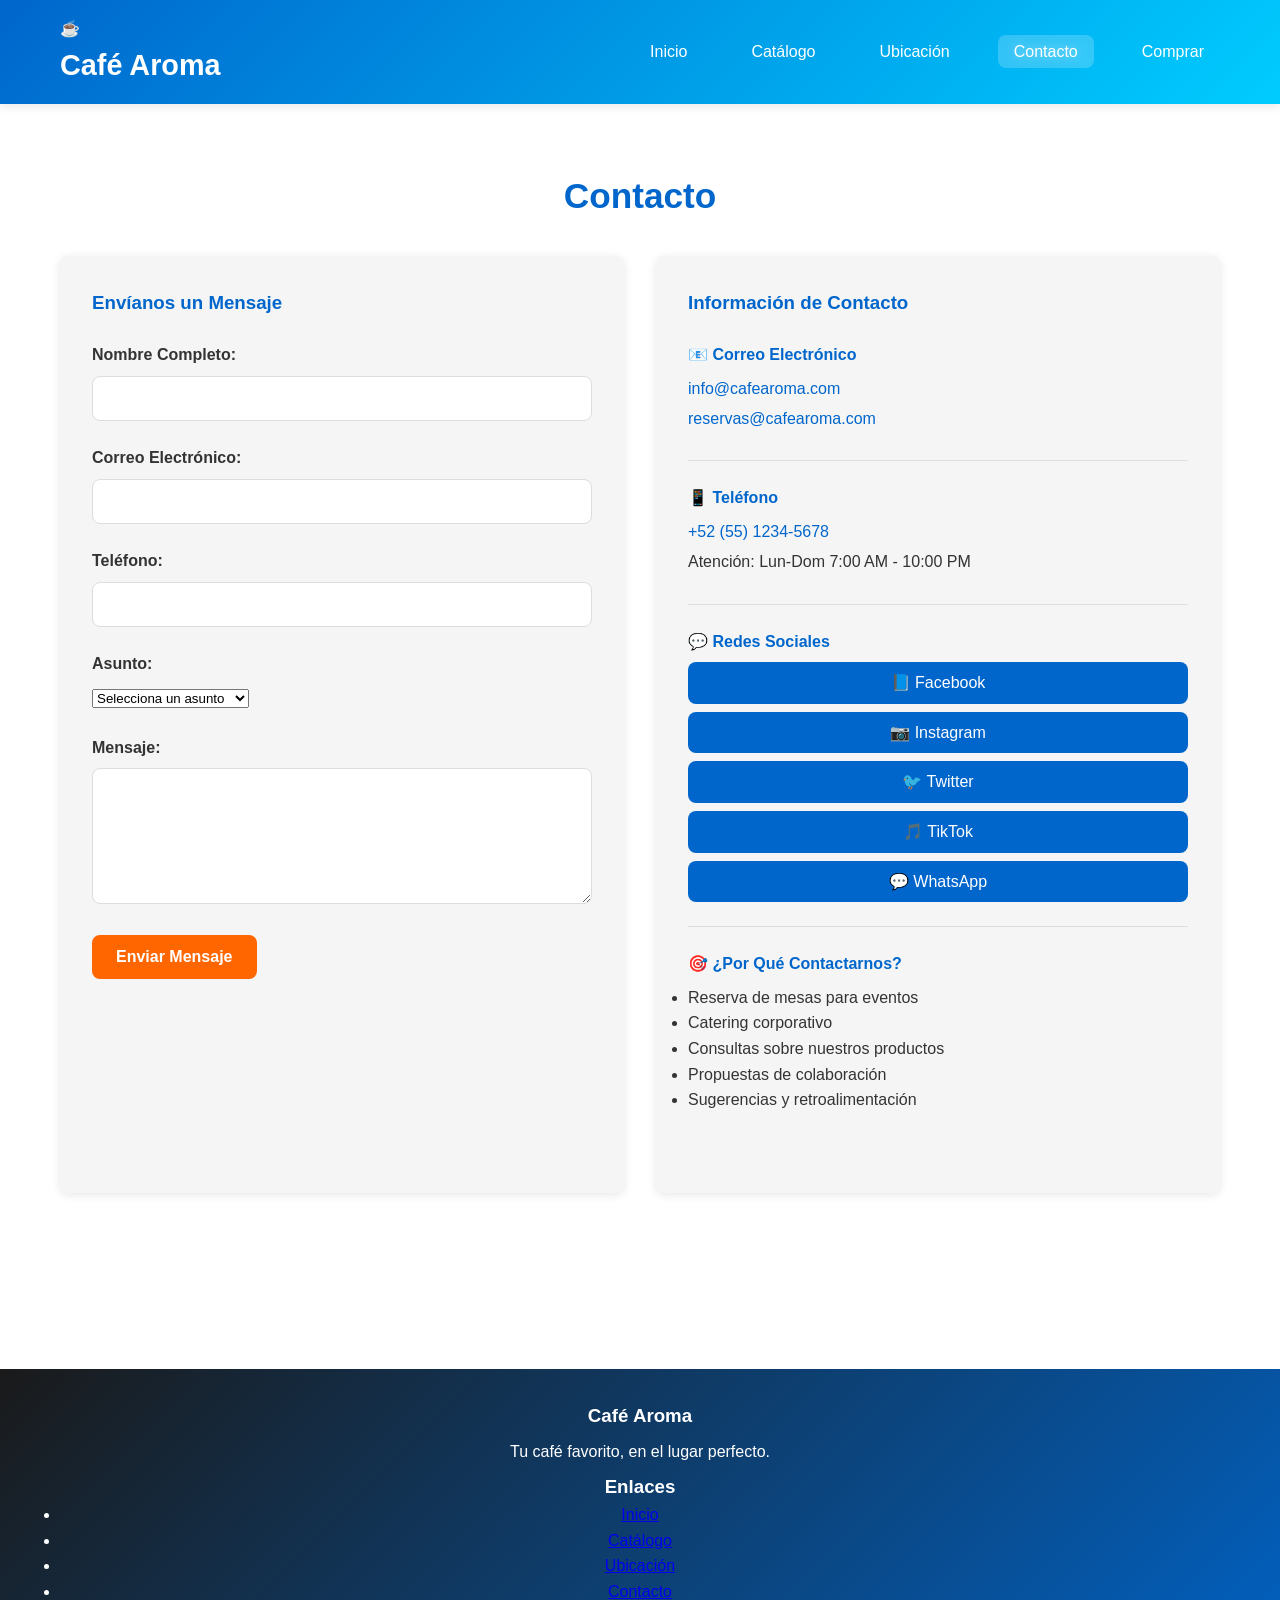
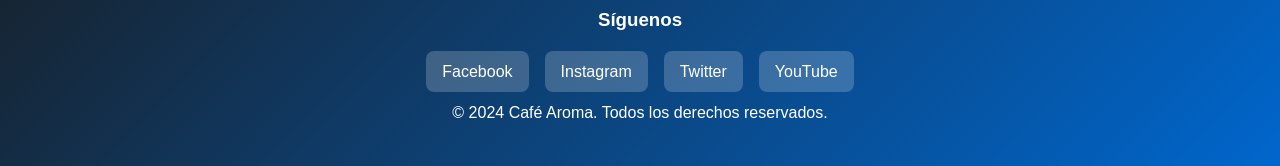
<file: contacto.html>
<!DOCTYPE html>
<html lang="es">
<head>
    <meta charset="UTF-8">
    <meta name="viewport" content="width=device-width, initial-scale=1.0">
    <title>Contacto - Café Aroma</title>
    <link rel="stylesheet" href="styles.css">
</head>
<body>
    <!-- Navegación -->
    <nav class="navbar">
        <div class="container">
            <div class="logo">
                <span class="logo-icon">☕</span>
                <h1>Café Aroma</h1>
            </div>
            <ul class="nav-links">
                <li><a href="index.html">Inicio</a></li>
                <li><a href="catalogo.html">Catálogo</a></li>
                <li><a href="ubicacion.html">Ubicación</a></li>
                <li><a href="contacto.html" class="active">Contacto</a></li>
                <li><a href="ecommerce.html">Comprar</a></li>
            </ul>
        </div>
    </nav>

    <!-- Página de Contacto -->
    <section class="contact">
        <div class="container">
            <h2>Contacto</h2>
            
            <div class="contact-content">
                <!-- Formulario de Contacto -->
                <div class="contact-form">
                    <h3>Envíanos un Mensaje</h3>
                    <form id="contactForm">
                        <div class="form-group">
                            <label for="nombre">Nombre Completo:</label>
                            <input type="text" id="nombre" name="nombre" required>
                        </div>
                        <div class="form-group">
                            <label for="email">Correo Electrónico:</label>
                            <input type="email" id="email" name="email" required>
                        </div>
                        <div class="form-group">
                            <label for="telefono">Teléfono:</label>
                            <input type="tel" id="telefono" name="telefono">
                        </div>
                        <div class="form-group">
                            <label for="asunto">Asunto:</label>
                            <select id="asunto" name="asunto" required>
                                <option value="">Selecciona un asunto</option>
                                <option value="reserva">Reserva de Mesa</option>
                                <option value="eventos">Eventos y Catering</option>
                                <option value="consulta">Consulta General</option>
                                <option value="reclamo">Reclamo o Sugerencia</option>
                                <option value="otro">Otro</option>
                            </select>
                        </div>
                        <div class="form-group">
                            <label for="mensaje">Mensaje:</label>
                            <textarea id="mensaje" name="mensaje" rows="6" required></textarea>
                        </div>
                        <button type="submit" class="btn btn-primary">Enviar Mensaje</button>
                    </form>
                    <div id="formMessage" class="form-message"></div>
                </div>

                <!-- Información de Contacto -->
                <div class="contact-info">
                    <h3>Información de Contacto</h3>
                    
                    <div class="info-item">
                        <h4>📧 Correo Electrónico</h4>
                        <p><a href="mailto:info@cafearoma.com">info@cafearoma.com</a></p>
                        <p><a href="mailto:reservas@cafearoma.com">reservas@cafearoma.com</a></p>
                    </div>

                    <div class="info-item">
                        <h4>📱 Teléfono</h4>
                        <p><a href="tel:+525512345678">+52 (55) 1234-5678</a></p>
                        <p>Atención: Lun-Dom 7:00 AM - 10:00 PM</p>
                    </div>

                    <div class="info-item">
                        <h4>💬 Redes Sociales</h4>
                        <div class="social-links-vertical">
                            <a href="https://www.facebook.com/cafearoma" target="_blank">📘 Facebook</a>
                            <a href="https://www.instagram.com/cafearoma" target="_blank">📷 Instagram</a>
                            <a href="https://www.twitter.com/cafearoma" target="_blank">🐦 Twitter</a>
                            <a href="https://www.tiktok.com/@cafearoma" target="_blank">🎵 TikTok</a>
                            <a href="https://wa.me/5215512345678" target="_blank">💬 WhatsApp</a>
                        </div>
                    </div>

                    <div class="info-item">
                        <h4>🎯 ¿Por Qué Contactarnos?</h4>
                        <ul>
                            <li>Reserva de mesas para eventos</li>
                            <li>Catering corporativo</li>
                            <li>Consultas sobre nuestros productos</li>
                            <li>Propuestas de colaboración</li>
                            <li>Sugerencias y retroalimentación</li>
                        </ul>
                    </div>
                </div>
            </div>
        </div>
    </section>

    <!-- Footer -->
    <footer>
        <div class="container">
            <div class="footer-content">
                <div class="footer-section">
                    <h3>Café Aroma</h3>
                    <p>Tu café favorito, en el lugar perfecto.</p>
                </div>
                <div class="footer-section">
                    <h3>Enlaces</h3>
                    <ul>
                        <li><a href="index.html">Inicio</a></li>
                        <li><a href="catalogo.html">Catálogo</a></li>
                        <li><a href="ubicacion.html">Ubicación</a></li>
                        <li><a href="contacto.html">Contacto</a></li>
                    </ul>
                </div>
                <div class="footer-section">
                    <h3>Síguenos</h3>
                    <div class="social-links">
                        <a href="https://www.facebook.com/cafearoma" target="_blank">Facebook</a>
                        <a href="https://www.instagram.com/cafearoma" target="_blank">Instagram</a>
                        <a href="https://www.twitter.com/cafearoma" target="_blank">Twitter</a>
                        <a href="https://www.youtube.com/cafearoma" target="_blank">YouTube</a>
                    </div>
                </div>
            </div>
            <div class="footer-bottom">
                <p>&copy; 2024 Café Aroma. Todos los derechos reservados.</p>
            </div>
        </div>
    </footer>

    <script src="script.js"></script>
</body>
</html>
</file>
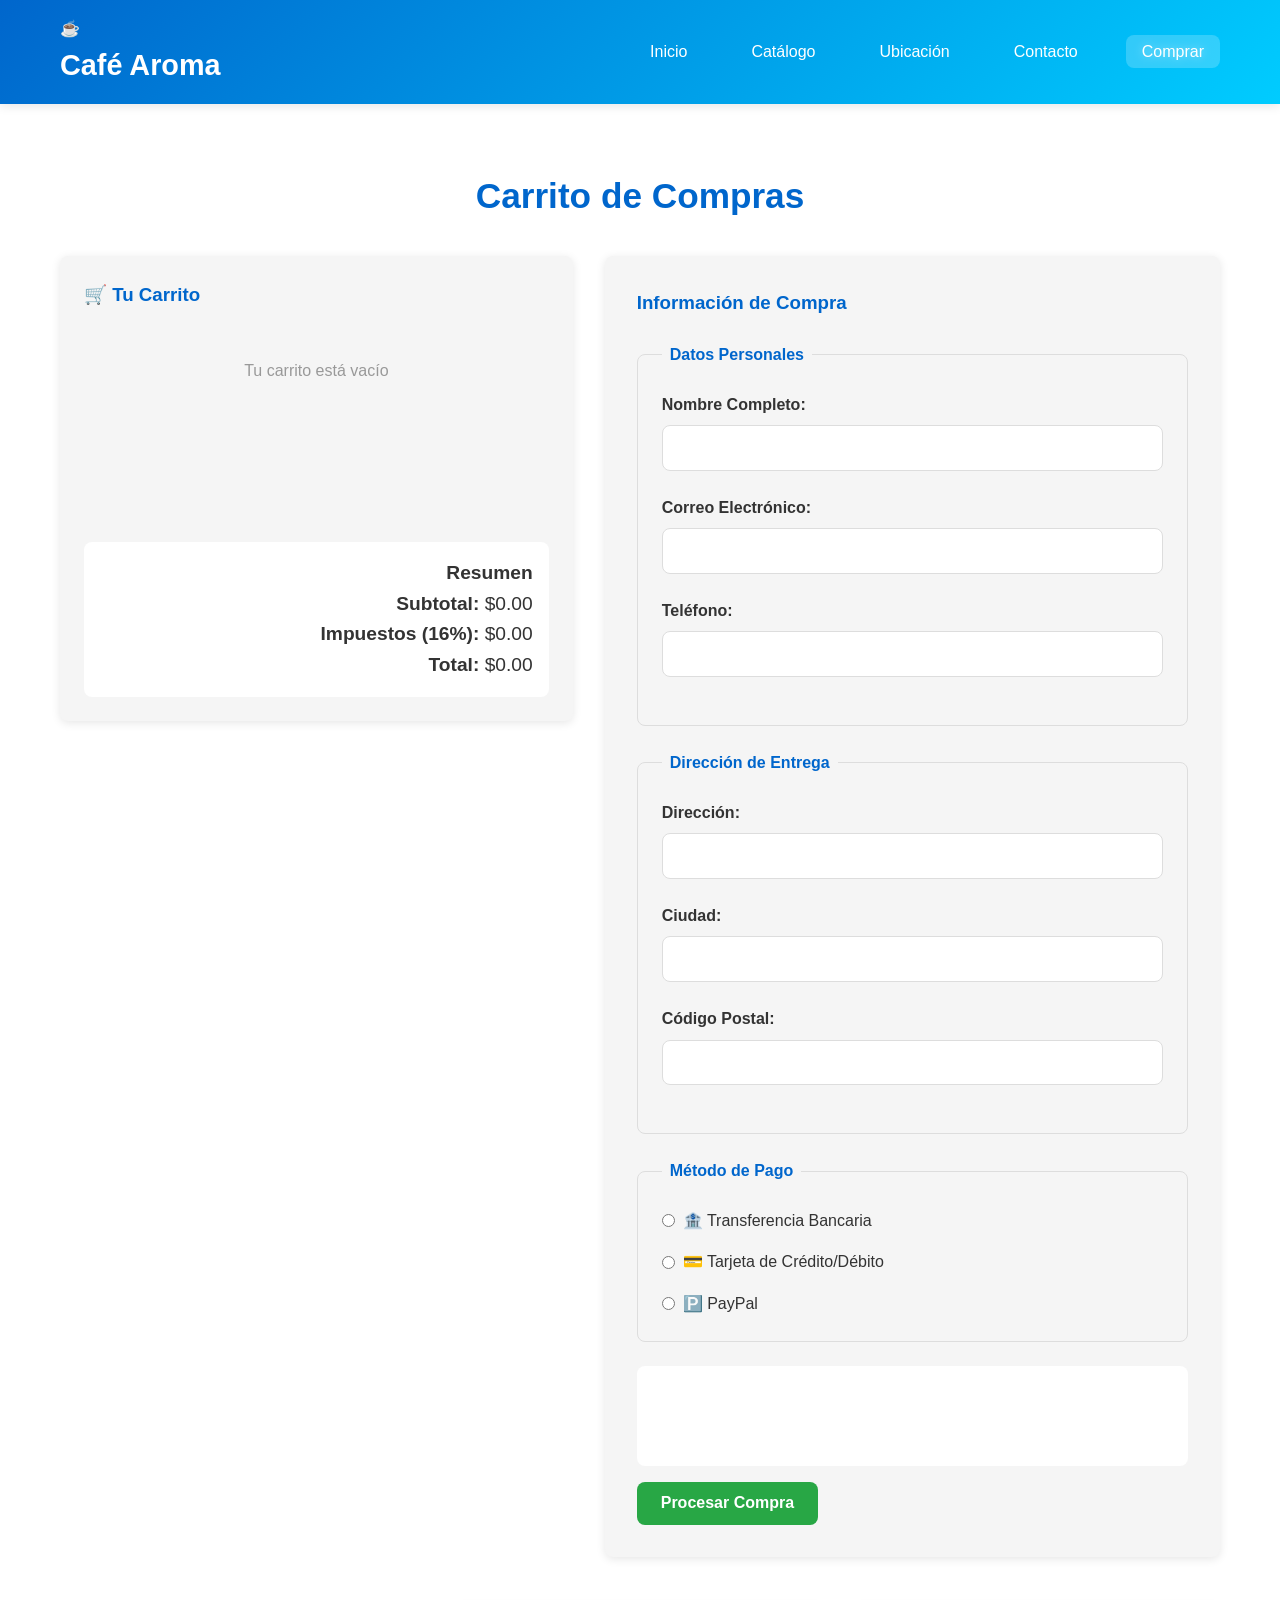
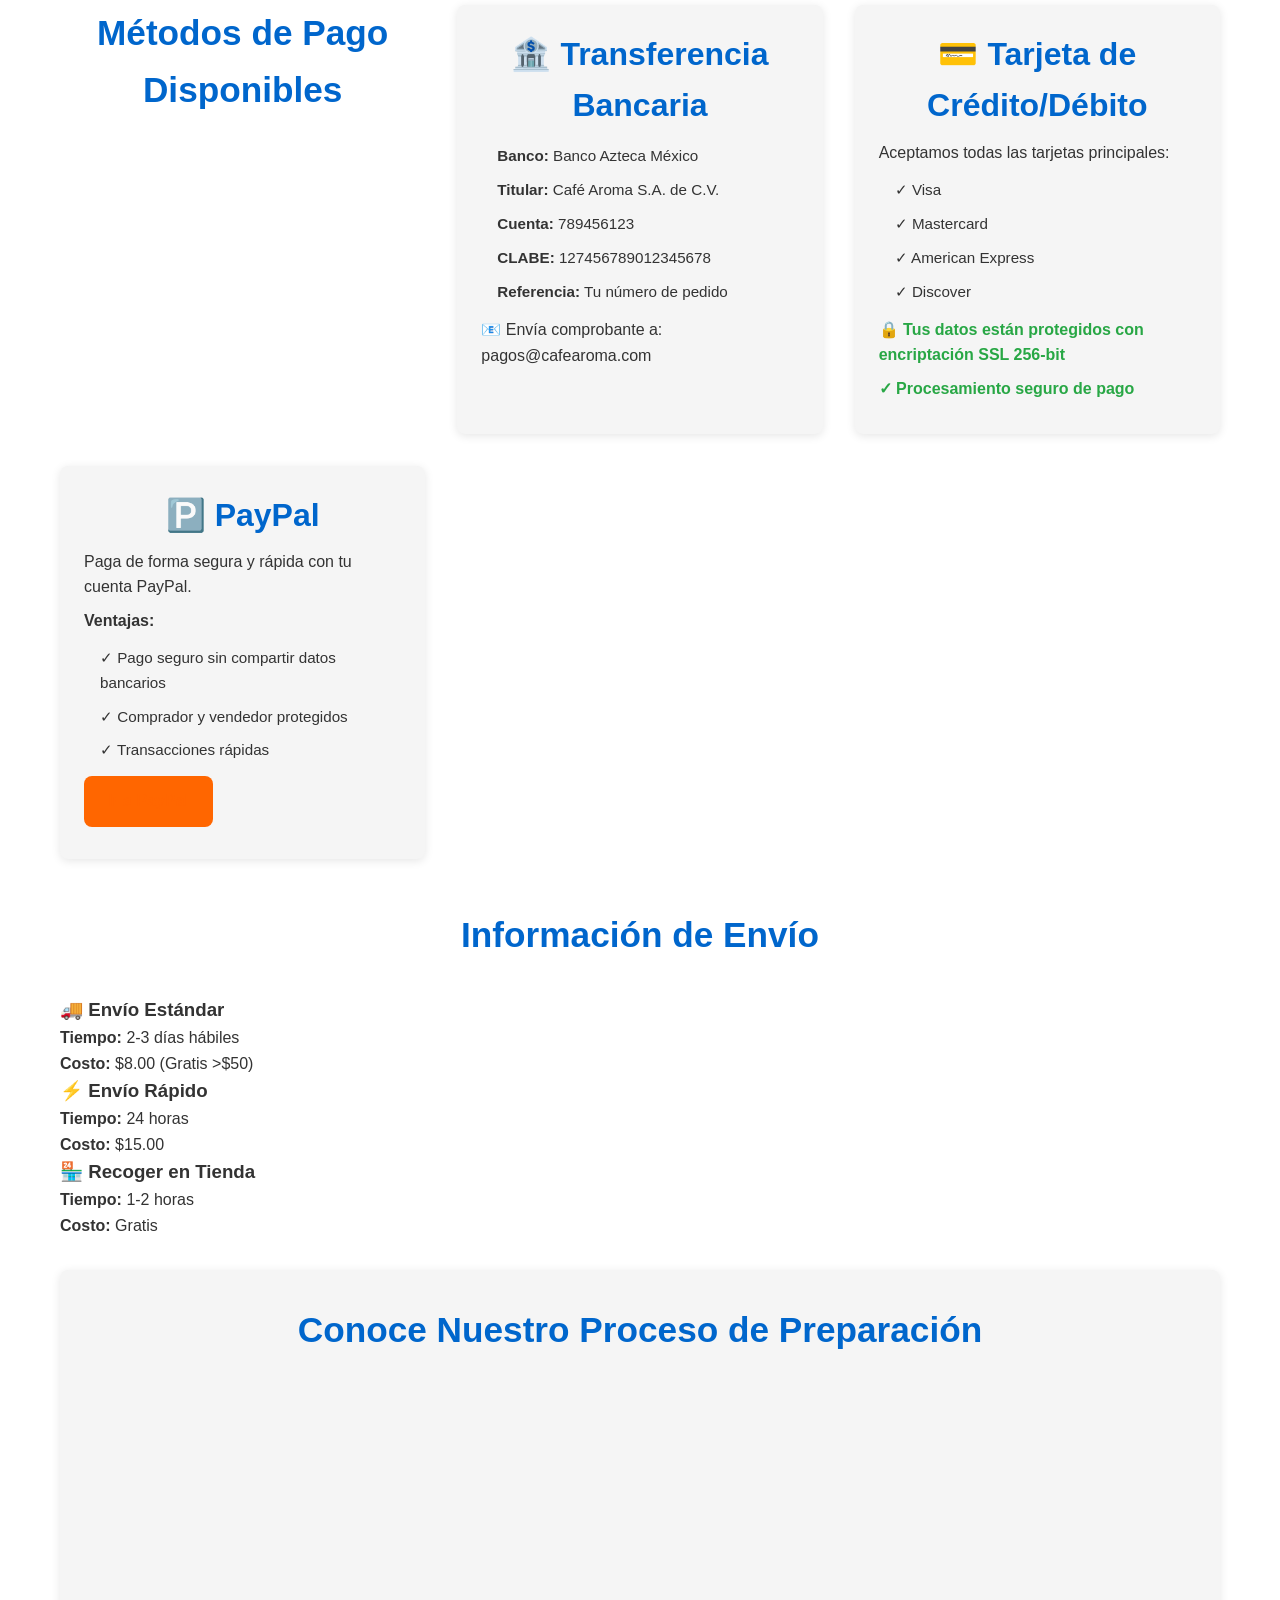
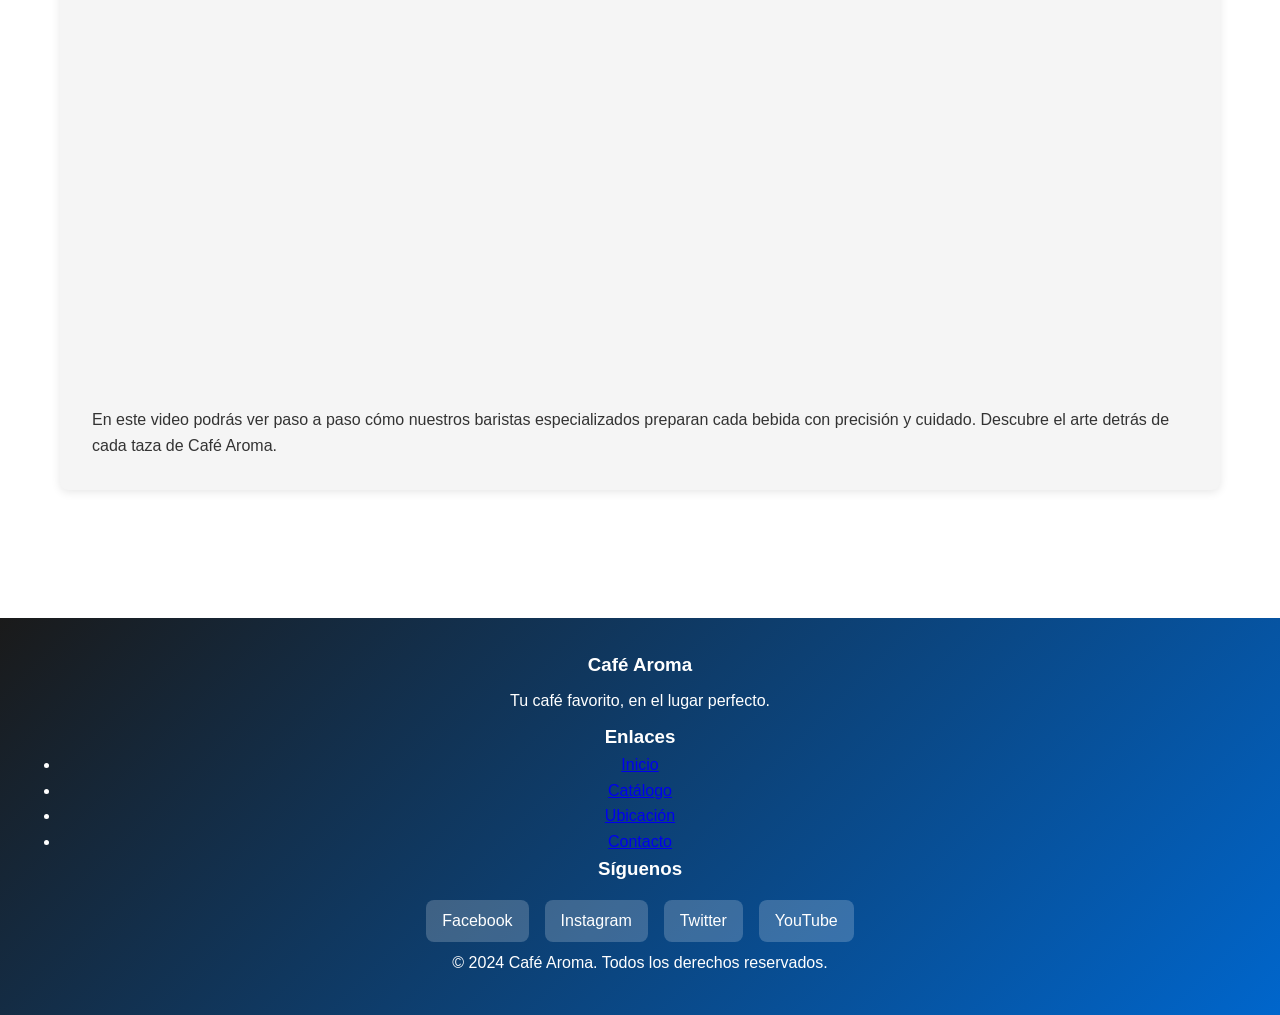
<file: ecommerce.html>
<!DOCTYPE html>
<html lang="es">
<head>
    <meta charset="UTF-8">
    <meta name="viewport" content="width=device-width, initial-scale=1.0">
    <title>Comprar - Café Aroma</title>
    <link rel="stylesheet" href="styles.css">
</head>
<body>
    <!-- Navegación -->
    <nav class="navbar">
        <div class="container">
            <div class="logo">
                <span class="logo-icon">☕</span>
                <h1>Café Aroma</h1>
            </div>
            <ul class="nav-links">
                <li><a href="index.html">Inicio</a></li>
                <li><a href="catalogo.html">Catálogo</a></li>
                <li><a href="ubicacion.html">Ubicación</a></li>
                <li><a href="contacto.html">Contacto</a></li>
                <li><a href="ecommerce.html" class="active">Comprar</a></li>
            </ul>
        </div>
    </nav>

    <!-- Página de Comercio Electrónico -->
    <section class="ecommerce">
        <div class="container">
            <h2>Carrito de Compras</h2>
            
            <div class="ecommerce-content">
                <!-- Carrito -->
                <div class="shopping-cart">
                    <h3>🛒 Tu Carrito</h3>
                    <div id="cartItems" class="cart-items">
                        <p class="empty-cart">Tu carrito está vacío</p>
                    </div>
                    <div class="cart-summary">
                        <h4>Resumen</h4>
                        <p><strong>Subtotal:</strong> $<span id="subtotal">0.00</span></p>
                        <p><strong>Impuestos (16%):</strong> $<span id="tax">0.00</span></p>
                        <p class="total"><strong>Total:</strong> $<span id="totalPrice">0.00</span></p>
                    </div>
                </div>

                <!-- Formulario de Compra -->
                <div class="checkout-form">
                    <h3>Información de Compra</h3>
                    <form id="checkoutForm">
                        <fieldset>
                            <legend>Datos Personales</legend>
                            <div class="form-group">
                                <label for="fullname">Nombre Completo:</label>
                                <input type="text" id="fullname" name="fullname" required>
                            </div>
                            <div class="form-group">
                                <label for="checkout-email">Correo Electrónico:</label>
                                <input type="email" id="checkout-email" name="email" required>
                            </div>
                            <div class="form-group">
                                <label for="checkout-phone">Teléfono:</label>
                                <input type="tel" id="checkout-phone" name="phone" required>
                            </div>
                        </fieldset>

                        <fieldset>
                            <legend>Dirección de Entrega</legend>
                            <div class="form-group">
                                <label for="address">Dirección:</label>
                                <input type="text" id="address" name="address" required>
                            </div>
                            <div class="form-group">
                                <label for="city">Ciudad:</label>
                                <input type="text" id="city" name="city" required>
                            </div>
                            <div class="form-group">
                                <label for="postal">Código Postal:</label>
                                <input type="text" id="postal" name="postal" required>
                            </div>
                        </fieldset>

                        <fieldset>
                            <legend>Método de Pago</legend>
                            <div class="payment-methods">
                                <label>
                                    <input type="radio" name="paymentMethod" value="transferencia" required>
                                    🏦 Transferencia Bancaria
                                </label>
                                <label>
                                    <input type="radio" name="paymentMethod" value="tarjeta" required>
                                    💳 Tarjeta de Crédito/Débito
                                </label>
                                <label>
                                    <input type="radio" name="paymentMethod" value="paypal" required>
                                    🅿️ PayPal
                                </label>
                            </div>
                        </fieldset>

                        <div id="paymentDetails" class="payment-details"></div>

                        <button type="submit" class="btn btn-success">Procesar Compra</button>
                    </form>
                    <div id="checkoutMessage" class="checkout-message"></div>
                </div>
            </div>

            <!-- Información de Métodos de Pago -->
            <div class="payment-info">
                <h2>Métodos de Pago Disponibles</h2>
                
                <div class="payment-option">
                    <h3>🏦 Transferencia Bancaria</h3>
                    <ul>
                        <li><strong>Banco:</strong> Banco Azteca México</li>
                        <li><strong>Titular:</strong> Café Aroma S.A. de C.V.</li>
                        <li><strong>Cuenta:</strong> 789456123</li>
                        <li><strong>CLABE:</strong> 127456789012345678</li>
                        <li><strong>Referencia:</strong> Tu número de pedido</li>
                    </ul>
                    <p class="note">📧 Envía comprobante a: pagos@cafearoma.com</p>
                </div>

                <div class="payment-option">
                    <h3>💳 Tarjeta de Crédito/Débito</h3>
                    <p>Aceptamos todas las tarjetas principales:</p>
                    <ul>
                        <li>✓ Visa</li>
                        <li>✓ Mastercard</li>
                        <li>✓ American Express</li>
                        <li>✓ Discover</li>
                    </ul>
                    <p class="security">🔒 Tus datos están protegidos con encriptación SSL 256-bit</p>
                    <p class="security">✓ Procesamiento seguro de pago</p>
                </div>

                <div class="payment-option">
                    <h3>🅿️ PayPal</h3>
                    <p>Paga de forma segura y rápida con tu cuenta PayPal.</p>
                    <p><strong>Ventajas:</strong></p>
                    <ul>
                        <li>✓ Pago seguro sin compartir datos bancarios</li>
                        <li>✓ Comprador y vendedor protegidos</li>
                        <li>✓ Transacciones rápidas</li>
                    </ul>
                    <p><a href="https://www.paypal.com" target="_blank" class="btn btn-small">Ir a PayPal</a></p>
                </div>
            </div>

            <!-- Información de Envío -->
            <div class="shipping-info">
                <h2>Información de Envío</h2>
                <div class="shipping-options">
                    <div class="shipping-card">
                        <h3>🚚 Envío Estándar</h3>
                        <p><strong>Tiempo:</strong> 2-3 días hábiles</p>
                        <p><strong>Costo:</strong> $8.00 (Gratis >$50)</p>
                    </div>
                    <div class="shipping-card">
                        <h3>⚡ Envío Rápido</h3>
                        <p><strong>Tiempo:</strong> 24 horas</p>
                        <p><strong>Costo:</strong> $15.00</p>
                    </div>
                    <div class="shipping-card">
                        <h3>🏪 Recoger en Tienda</h3>
                        <p><strong>Tiempo:</strong> 1-2 horas</p>
                        <p><strong>Costo:</strong> Gratis</p>
                    </div>
                </div>
            </div>

            <!-- Video de YouTube -->
            <div class="video-section">
                <h2>Conoce Nuestro Proceso de Preparación</h2>
                <div class="video-container">
                    <iframe width="100%" height="500" src="https://www.youtube.com/embed/j6VlT_jUVPc" 
                            title="Café Aroma - Proceso de Preparación" frameborder="0" 
                            allow="accelerometer; autoplay; clipboard-write; encrypted-media; gyroscope; picture-in-picture" 
                            allowfullscreen></iframe>
                </div>
                <p class="video-description">
                    En este video podrás ver paso a paso cómo nuestros baristas especializados preparan cada bebida 
                    con precisión y cuidado. Descubre el arte detrás de cada taza de Café Aroma.
                </p>
            </div>
        </div>
    </section>

    <!-- Footer -->
    <footer>
        <div class="container">
            <div class="footer-content">
                <div class="footer-section">
                    <h3>Café Aroma</h3>
                    <p>Tu café favorito, en el lugar perfecto.</p>
                </div>
                <div class="footer-section">
                    <h3>Enlaces</h3>
                    <ul>
                        <li><a href="index.html">Inicio</a></li>
                        <li><a href="catalogo.html">Catálogo</a></li>
                        <li><a href="ubicacion.html">Ubicación</a></li>
                        <li><a href="contacto.html">Contacto</a></li>
                    </ul>
                </div>
                <div class="footer-section">
                    <h3>Síguenos</h3>
                    <div class="social-links">
                        <a href="https://www.facebook.com/cafearoma" target="_blank">Facebook</a>
                        <a href="https://www.instagram.com/cafearoma" target="_blank">Instagram</a>
                        <a href="https://www.twitter.com/cafearoma" target="_blank">Twitter</a>
                        <a href="https://www.youtube.com/cafearoma" target="_blank">YouTube</a>
                    </div>
                </div>
            </div>
            <div class="footer-bottom">
                <p>&copy; 2024 Café Aroma. Todos los derechos reservados.</p>
            </div>
        </div>
    </footer>

    <script src="script.js"></script>
</body>
</html>
</file>
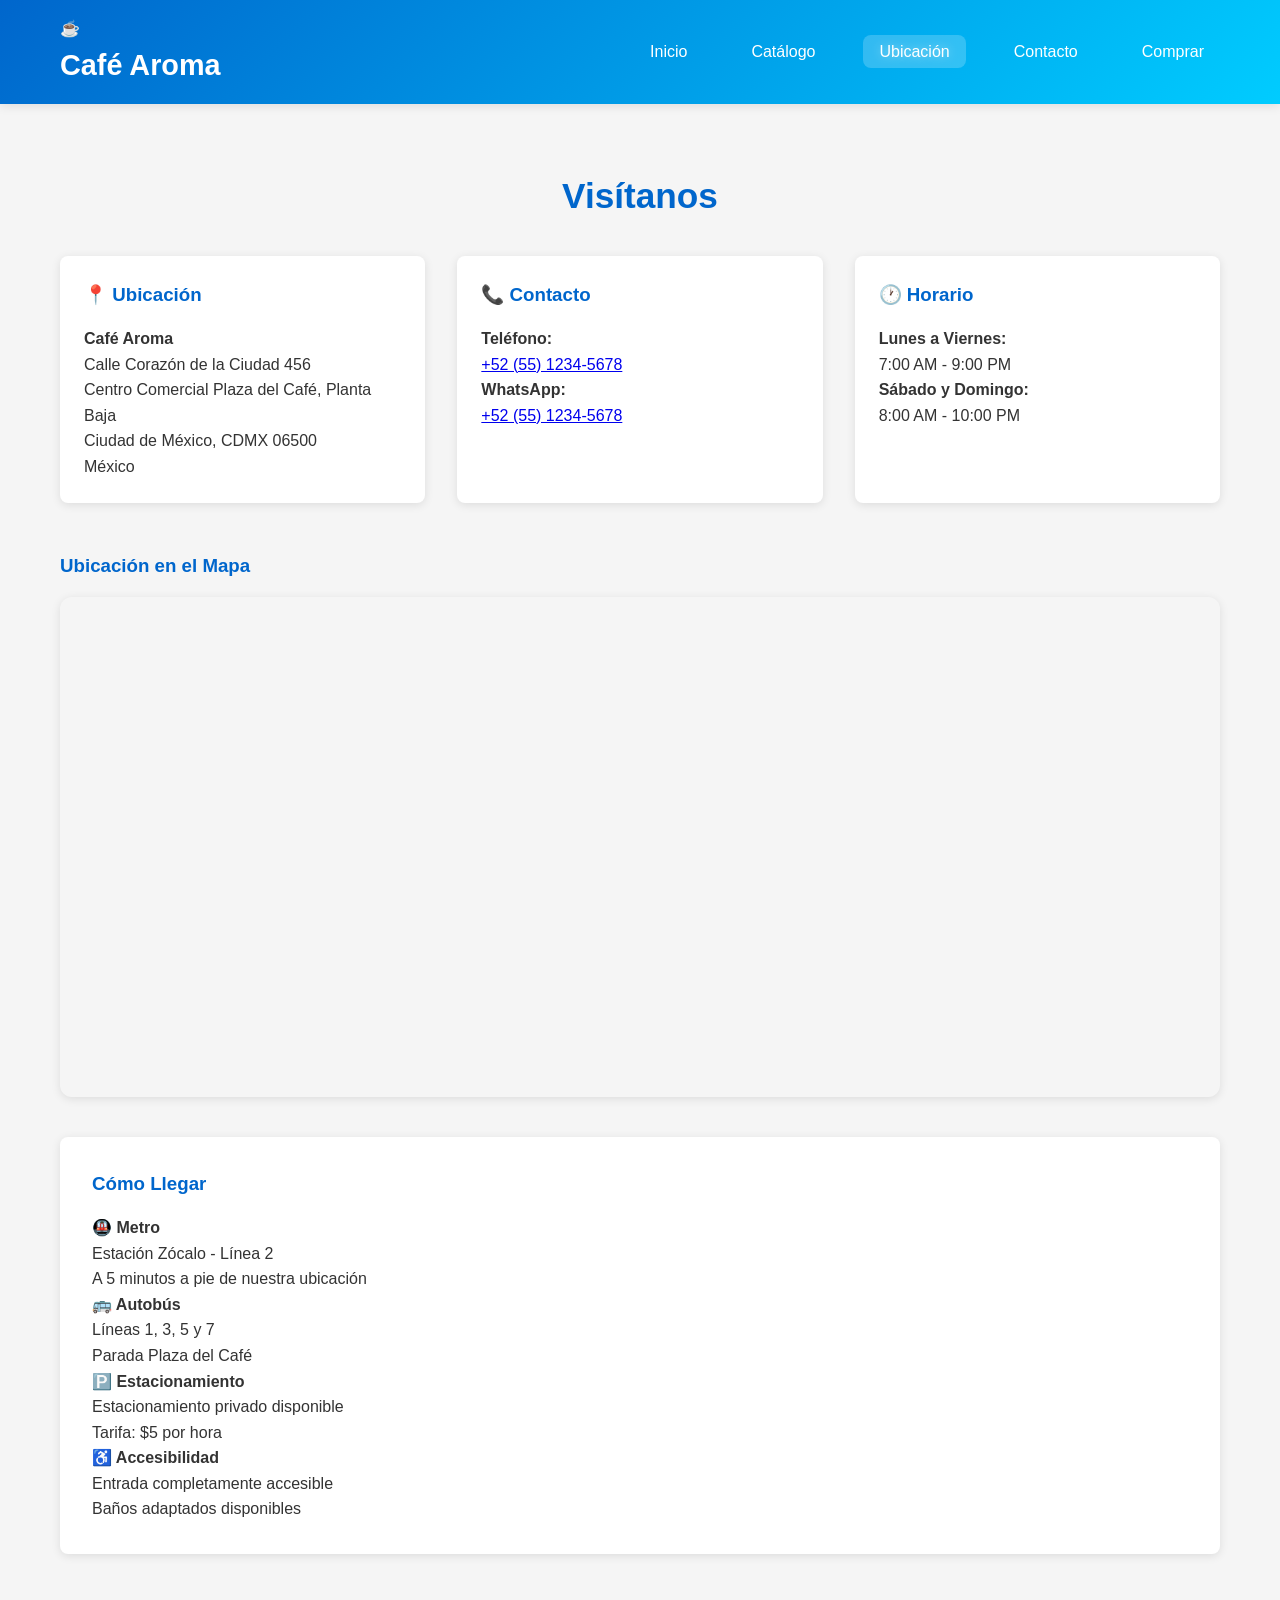
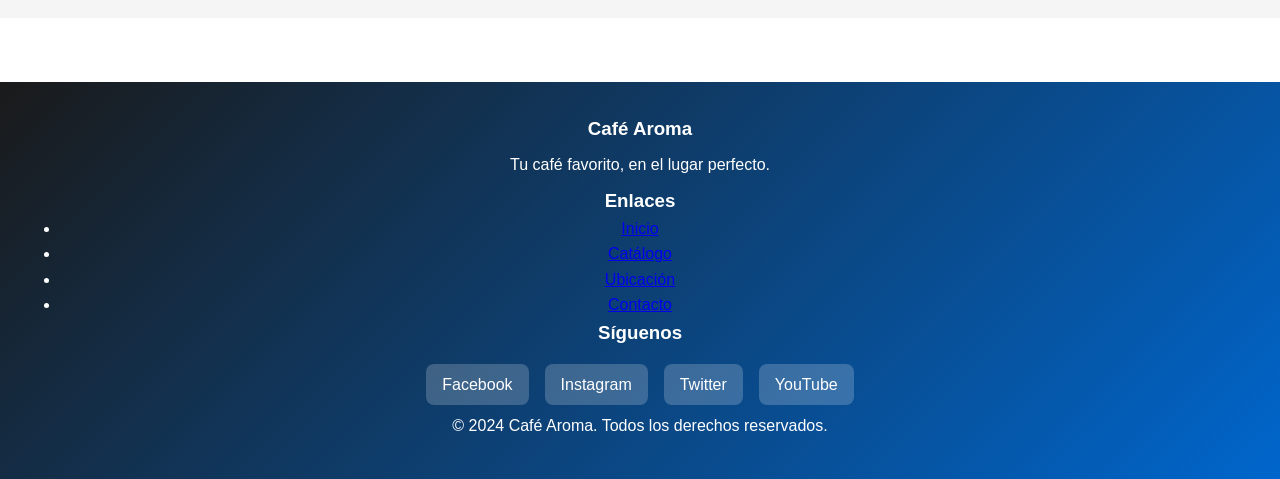
<file: ubicacion.html>
<!DOCTYPE html>
<html lang="es">
<head>
    <meta charset="UTF-8">
    <meta name="viewport" content="width=device-width, initial-scale=1.0">
    <title>Ubicación - Café Aroma</title>
    <link rel="stylesheet" href="styles.css">
</head>
<body>
    <!-- Navegación -->
    <nav class="navbar">
        <div class="container">
            <div class="logo">
                <span class="logo-icon">☕</span>
                <h1>Café Aroma</h1>
            </div>
            <ul class="nav-links">
                <li><a href="index.html">Inicio</a></li>
                <li><a href="catalogo.html">Catálogo</a></li>
                <li><a href="ubicacion.html" class="active">Ubicación</a></li>
                <li><a href="contacto.html">Contacto</a></li>
                <li><a href="ecommerce.html">Comprar</a></li>
            </ul>
        </div>
    </nav>

    <!-- Página de Ubicación -->
    <section class="location">
        <div class="container">
            <h2>Visítanos</h2>
            
            <!-- Información de Ubicación -->
            <div class="location-info">
                <div class="info-box">
                    <h3>📍 Ubicación</h3>
                    <p><strong>Café Aroma</strong></p>
                    <p>Calle Corazón de la Ciudad 456</p>
                    <p>Centro Comercial Plaza del Café, Planta Baja</p>
                    <p>Ciudad de México, CDMX 06500</p>
                    <p>México</p>
                </div>

                <div class="info-box">
                    <h3>📞 Contacto</h3>
                    <p><strong>Teléfono:</strong></p>
                    <p><a href="tel:+525512345678">+52 (55) 1234-5678</a></p>
                    <p><strong>WhatsApp:</strong></p>
                    <p><a href="https://wa.me/5215512345678">+52 (55) 1234-5678</a></p>
                </div>

                <div class="info-box">
                    <h3>🕐 Horario</h3>
                    <p><strong>Lunes a Viernes:</strong></p>
                    <p>7:00 AM - 9:00 PM</p>
                    <p><strong>Sábado y Domingo:</strong></p>
                    <p>8:00 AM - 10:00 PM</p>
                </div>
            </div>

            <!-- Mapa de Google Maps -->
            <div class="map-container">
                <h3>Ubicación en el Mapa</h3>
                <iframe src="https://www.google.com/maps/embed?pb=!1m18!1m12!1m3!1d3762.276373894657!2d-99.13282!3d19.4326!2m3!1f0!2f0!3f0!3m2!1i1024!2i768!4f13.1!3m3!1m2!1s0x85d1f2c3e4d5c9ff%3A0x1234567890abcdef!2sPlaza%20del%20Caf%C3%A9%2C%20CDMX!5e0!3m2!1ses!2smx!4v1234567890123" width="100%" height="500" style="border:0;border-radius:12px;" allowfullscreen="" loading="lazy" referrerpolicy="no-referrer-when-downgrade"></iframe>
            </div>

            <!-- Información de Referencia -->
            <div class="reference-info">
                <h3>Cómo Llegar</h3>
                <div class="reference-grid">
                    <div class="reference-card">
                        <h4>🚇 Metro</h4>
                        <p>Estación Zócalo - Línea 2</p>
                        <p>A 5 minutos a pie de nuestra ubicación</p>
                    </div>
                    <div class="reference-card">
                        <h4>🚌 Autobús</h4>
                        <p>Líneas 1, 3, 5 y 7</p>
                        <p>Parada Plaza del Café</p>
                    </div>
                    <div class="reference-card">
                        <h4>🅿️ Estacionamiento</h4>
                        <p>Estacionamiento privado disponible</p>
                        <p>Tarifa: $5 por hora</p>
                    </div>
                    <div class="reference-card">
                        <h4>♿ Accesibilidad</h4>
                        <p>Entrada completamente accesible</p>
                        <p>Baños adaptados disponibles</p>
                    </div>
                </div>
            </div>
        </div>
    </section>

    <!-- Footer -->
    <footer>
        <div class="container">
            <div class="footer-content">
                <div class="footer-section">
                    <h3>Café Aroma</h3>
                    <p>Tu café favorito, en el lugar perfecto.</p>
                </div>
                <div class="footer-section">
                    <h3>Enlaces</h3>
                    <ul>
                        <li><a href="index.html">Inicio</a></li>
                        <li><a href="catalogo.html">Catálogo</a></li>
                        <li><a href="ubicacion.html">Ubicación</a></li>
                        <li><a href="contacto.html">Contacto</a></li>
                    </ul>
                </div>
                <div class="footer-section">
                    <h3>Síguenos</h3>
                    <div class="social-links">
                        <a href="https://www.facebook.com/cafearoma" target="_blank">Facebook</a>
                        <a href="https://www.instagram.com/cafearoma" target="_blank">Instagram</a>
                        <a href="https://www.twitter.com/cafearoma" target="_blank">Twitter</a>
                        <a href="https://www.youtube.com/cafearoma" target="_blank">YouTube</a>
                    </div>
                </div>
            </div>
            <div class="footer-bottom">
                <p>&copy; 2024 Café Aroma. Todos los derechos reservados.</p>
            </div>
        </div>
    </footer>

    <script src="script.js"></script>
</body>
</html>
</file>
<file: styles.css>
* { margin: 0; padding: 0; box-sizing: border-box; }
:root { --primary-color: #0066cc; --secondary-color: #00ccff; --accent-color: #ff6600; --dark-color: #1a1a1a; --light-color: #f5f5f5; --text-color: #333; --border-radius: 8px; --box-shadow: 0 2px 10px rgba(0, 0, 0, 0.1); }
body { font-family: 'Segoe UI', Tahoma, Geneva, Verdana, sans-serif; line-height: 1.6; color: var(--text-color); background-color: #fff; }
.container { max-width: 1200px; margin: 0 auto; padding: 0 20px; }
.navbar { background: linear-gradient(135deg, var(--primary-color), var(--secondary-color)); padding: 1rem 0; position: sticky; top: 0; z-index: 100; box-shadow: var(--box-shadow); }
.navbar .container { display: flex; justify-content: space-between; align-items: center; }
.logo h1 { color: white; font-size: 1.8rem; margin: 0; }
.nav-links { display: flex; list-style: none; gap: 2rem; }
.nav-links a { color: white; text-decoration: none; font-weight: 500; transition: all 0.3s ease; padding: 0.5rem 1rem; border-radius: var(--border-radius); }
.nav-links a:hover, .nav-links a.active { background-color: rgba(255, 255, 255, 0.2); text-shadow: 0 0 10px rgba(255, 255, 255, 0.5); }
.hero { background: linear-gradient(135deg, var(--primary-color), var(--secondary-color)); color: white; padding: 4rem 0; display: flex; align-items: center; justify-content: space-between; gap: 2rem; }
.hero-content h2 { font-size: 2.5rem; margin-bottom: 1rem; }
.hero-content p { font-size: 1.3rem; margin-bottom: 2rem; }
.hero img { max-width: 500px; width: 100%; border-radius: var(--border-radius); box-shadow: var(--box-shadow); }
.btn { display: inline-block; background-color: var(--accent-color); color: white; padding: 0.8rem 1.5rem; text-decoration: none; border-radius: var(--border-radius); border: none; cursor: pointer; font-size: 1rem; font-weight: 600; transition: all 0.3s ease; }
.btn:hover { background-color: #ff8c00; transform: translateY(-2px); box-shadow: 0 5px 15px rgba(255, 102, 0, 0.3); }
.btn-success { background-color: #28a745; }
.btn-success:hover { background-color: #218838; }
.about { padding: 4rem 0; background-color: var(--light-color); }
.about h2 { font-size: 2.2rem; margin-bottom: 2rem; text-align: center; color: var(--primary-color); }
.about-content { display: flex; gap: 3rem; align-items: center; }
.about-text { flex: 1; }
.about-text p { margin-bottom: 1rem; font-size: 1.05rem; line-height: 1.8; }
.features { list-style: none; margin-top: 1.5rem; }
.features li { padding: 0.5rem 0; font-size: 1.1rem; color: var(--primary-color); font-weight: 500; }
.about-content img { flex: 1; max-width: 400px; border-radius: var(--border-radius); box-shadow: var(--box-shadow); }
.catalog { padding: 4rem 0; }
.catalog h2 { font-size: 2.2rem; text-align: center; margin-bottom: 3rem; color: var(--primary-color); }
.products-grid { display: grid; grid-template-columns: repeat(auto-fit, minmax(300px, 1fr)); gap: 2rem; }
.product-card { background: white; border-radius: var(--border-radius); box-shadow: var(--box-shadow); overflow: hidden; transition: all 0.3s ease; }
.product-card:hover { transform: translateY(-5px); box-shadow: 0 8px 20px rgba(0, 0, 0, 0.15); }
.product-card img { width: 100%; height: 200px; object-fit: cover; }
.product-card h3 { color: var(--primary-color); padding: 1rem 1rem 0; font-size: 1.3rem; }
.price { color: var(--accent-color); font-size: 1.5rem; font-weight: bold; padding: 0 1rem; margin: 0.5rem 0; }
.description { padding: 0 1rem; color: #666; font-size: 0.95rem; line-height: 1.5; }
.product-card .btn { margin: 1rem; display: block; text-align: center; }
.location { padding: 4rem 0; background-color: var(--light-color); }
.location h2 { font-size: 2.2rem; text-align: center; margin-bottom: 2rem; color: var(--primary-color); }
.location-info { display: grid; grid-template-columns: repeat(auto-fit, minmax(250px, 1fr)); gap: 2rem; margin-bottom: 3rem; }
.info-box { background: white; padding: 1.5rem; border-radius: var(--border-radius); box-shadow: var(--box-shadow); }
.info-box h3 { color: var(--primary-color); margin-bottom: 1rem; }
.map-container { margin: 2rem 0; }
.map-container h3 { color: var(--primary-color); margin-bottom: 1rem; }
.map-container iframe { border-radius: var(--border-radius); box-shadow: var(--box-shadow); }
.reference-info { background: white; padding: 2rem; border-radius: var(--border-radius); box-shadow: var(--box-shadow); margin-top: 2rem; }
.reference-info h3 { color: var(--primary-color); margin-bottom: 1rem; }
.reference-info ul { list-style: none; padding-left: 1rem; }
.reference-info li { padding: 0.5rem 0; font-size: 1.05rem; }
.contact { padding: 4rem 0; }
.contact h2 { font-size: 2.2rem; text-align: center; margin-bottom: 2rem; color: var(--primary-color); }
.contact-content { display: grid; grid-template-columns: 1fr 1fr; gap: 2rem; margin-bottom: 3rem; }
.contact-form, .contact-info { background: var(--light-color); padding: 2rem; border-radius: var(--border-radius); box-shadow: var(--box-shadow); }
.contact-form h3, .contact-info h3 { color: var(--primary-color); margin-bottom: 1.5rem; }
.form-group { margin-bottom: 1.5rem; }
.form-group label { display: block; margin-bottom: 0.5rem; font-weight: 600; color: var(--text-color); }
.form-group input, .form-group textarea { width: 100%; padding: 0.8rem; border: 1px solid #ddd; border-radius: var(--border-radius); font-family: inherit; font-size: 1rem; transition: border-color 0.3s ease; }
.form-group input:focus, .form-group textarea:focus { outline: none; border-color: var(--primary-color); box-shadow: 0 0 5px rgba(0, 102, 204, 0.3); }
.form-message, .checkout-message { margin-top: 1rem; padding: 1rem; border-radius: var(--border-radius); display: none; }
.form-message.success, .checkout-message.success { background-color: #d4edda; color: #155724; border: 1px solid #c3e6cb; display: block; }
.form-message.error, .checkout-message.error { background-color: #f8d7da; color: #721c24; border: 1px solid #f5c6cb; display: block; }
.info-item { margin-bottom: 1.5rem; padding-bottom: 1.5rem; border-bottom: 1px solid #ddd; }
.info-item:last-child { border-bottom: none; }
.info-item h4 { color: var(--primary-color); margin-bottom: 0.5rem; }
.info-item p { margin: 0.3rem 0; }
.info-item a { color: var(--primary-color); text-decoration: none; font-weight: 500; }
.info-item a:hover { text-decoration: underline; }
.social-links-vertical { display: flex; flex-direction: column; gap: 0.5rem; }
.social-links-vertical a { padding: 0.5rem; border-radius: var(--border-radius); background-color: var(--primary-color); color: white; text-align: center; transition: all 0.3s ease; }
.social-links-vertical a:hover { background-color: var(--accent-color); text-decoration: none; }
.ecommerce { padding: 4rem 0; }
.ecommerce h2 { font-size: 2.2rem; text-align: center; margin-bottom: 2rem; color: var(--primary-color); }
.ecommerce-content { display: grid; grid-template-columns: 1fr 1.2fr; gap: 2rem; margin-bottom: 3rem; }
.shopping-cart { background: var(--light-color); padding: 1.5rem; border-radius: var(--border-radius); box-shadow: var(--box-shadow); height: fit-content; position: sticky; top: 80px; }
.shopping-cart h3 { color: var(--primary-color); margin-bottom: 1rem; }
.cart-items { min-height: 200px; margin-bottom: 1rem; }
.empty-cart { text-align: center; color: #999; padding: 2rem 0; }
.cart-summary { background: white; padding: 1rem; border-radius: var(--border-radius); text-align: right; font-size: 1.2rem; }
.checkout-form { background: var(--light-color); padding: 2rem; border-radius: var(--border-radius); box-shadow: var(--box-shadow); }
.checkout-form h3 { color: var(--primary-color); margin-bottom: 1.5rem; }
fieldset { border: 1px solid #ddd; border-radius: var(--border-radius); padding: 1.5rem; margin-bottom: 1.5rem; }
legend { color: var(--primary-color); font-weight: 600; padding: 0 0.5rem; }
.payment-methods { display: flex; flex-direction: column; gap: 1rem; }
.payment-methods label { display: flex; align-items: center; cursor: pointer; font-weight: normal; }
.payment-methods input[type="radio"] { width: auto; margin-right: 0.5rem; cursor: pointer; }
.payment-details { background: white; padding: 1rem; border-radius: var(--border-radius); margin-bottom: 1rem; min-height: 100px; }
.payment-info { display: grid; grid-template-columns: repeat(auto-fit, minmax(300px, 1fr)); gap: 2rem; margin: 3rem 0; }
.payment-info h3 { grid-column: 1 / -1; font-size: 2rem; color: var(--primary-color); text-align: center; }
.payment-option { background: var(--light-color); padding: 1.5rem; border-radius: var(--border-radius); box-shadow: var(--box-shadow); }
.payment-option h4 { color: var(--primary-color); margin-bottom: 0.5rem; }
.payment-option ul { list-style: none; padding-left: 1rem; margin: 0.5rem 0; }
.payment-option li { padding: 0.3rem 0; font-size: 0.95rem; }
.payment-option p { margin: 0.5rem 0; }
.payment-option a { color: var(--accent-color); text-decoration: none; font-weight: 600; }
.payment-option a:hover { text-decoration: underline; }
.security { color: #28a745; font-weight: 600; }
.email { color: var(--primary-color); font-weight: 600; }
.video-section { background: var(--light-color); padding: 2rem; border-radius: var(--border-radius); margin-top: 2rem; box-shadow: var(--box-shadow); }
.video-section h3 { color: var(--primary-color); font-size: 1.5rem; margin-bottom: 1.5rem; text-align: center; }
.video-container { position: relative; width: 100%; padding-bottom: 56.25%; height: 0; overflow: hidden; border-radius: var(--border-radius); }
.video-container iframe { position: absolute; top: 0; left: 0; width: 100%; height: 100%; }
footer { background: linear-gradient(135deg, var(--dark-color), var(--primary-color)); color: white; padding: 2rem 0; text-align: center; margin-top: 4rem; }
footer p { margin: 0.5rem 0; }
.social-links { margin-top: 1rem; display: flex; justify-content: center; gap: 1rem; flex-wrap: wrap; }
.social-links a { color: white; text-decoration: none; padding: 0.5rem 1rem; background-color: rgba(255, 255, 255, 0.2); border-radius: var(--border-radius); transition: all 0.3s ease; }
.social-links a:hover { background-color: var(--accent-color); }
@media (max-width: 768px) { .nav-links { flex-direction: column; gap: 1rem; } .hero { flex-direction: column; padding: 2rem 0; } .hero-content h2 { font-size: 1.8rem; } .about-content { flex-direction: column; } .products-grid { grid-template-columns: 1fr; } .contact-content { grid-template-columns: 1fr; } .ecommerce-content { grid-template-columns: 1fr; } .shopping-cart { position: static; } .payment-info { grid-template-columns: 1fr; } .location-info { grid-template-columns: 1fr; } }
@media (max-width: 480px) { .navbar .container { flex-direction: column; gap: 1rem; } .logo h1 { font-size: 1.3rem; } .nav-links { justify-content: center; } .hero-content h2 { font-size: 1.5rem; } .btn { padding: 0.6rem 1rem; font-size: 0.9rem; } .product-card { margin: 0 auto; } }
.cart-item { background-color: #f9f9f9; padding: 1rem; margin-bottom: 0.5rem; border-radius: 8px; border-left: 3px solid #0066cc; }
.cart-item h4 { margin: 0 0 0.5rem 0; color: #0066cc; }
.cart-item p { margin: 0.25rem 0; font-size: 0.9rem; }
</file>
